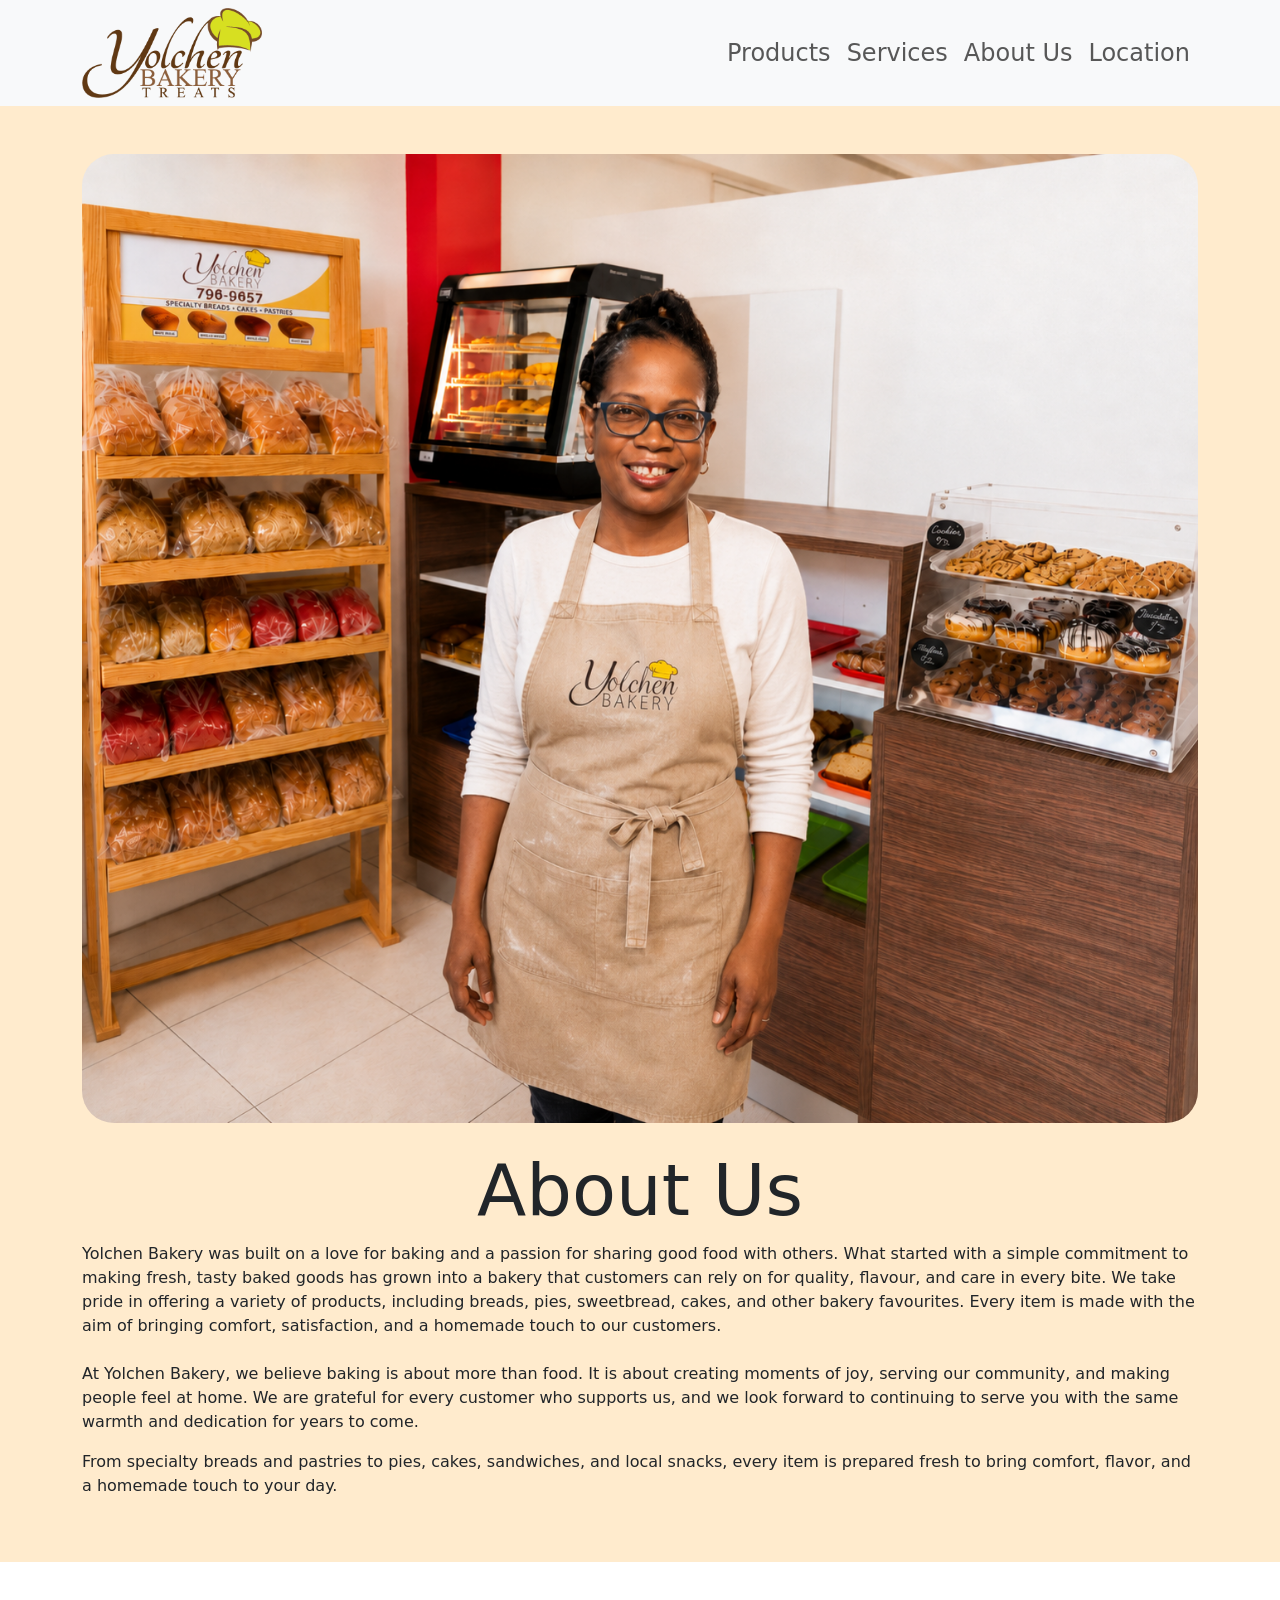
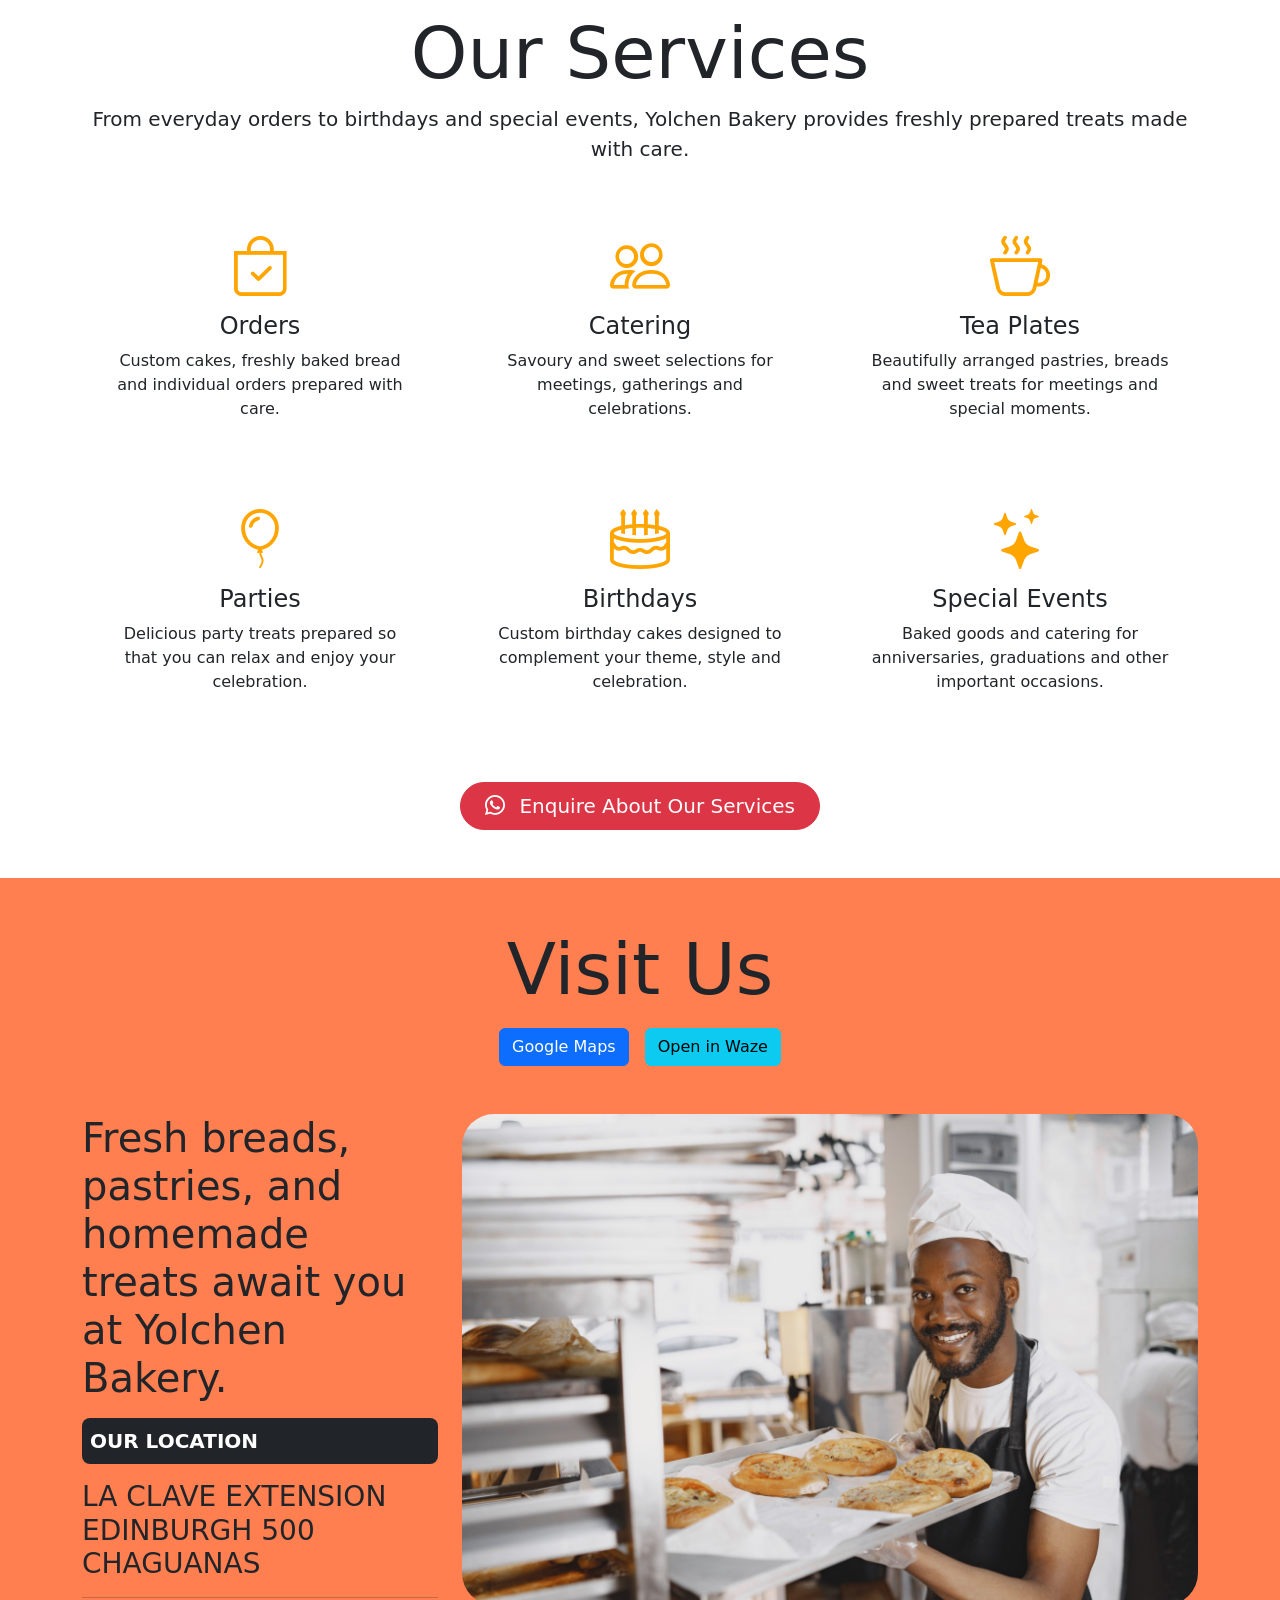
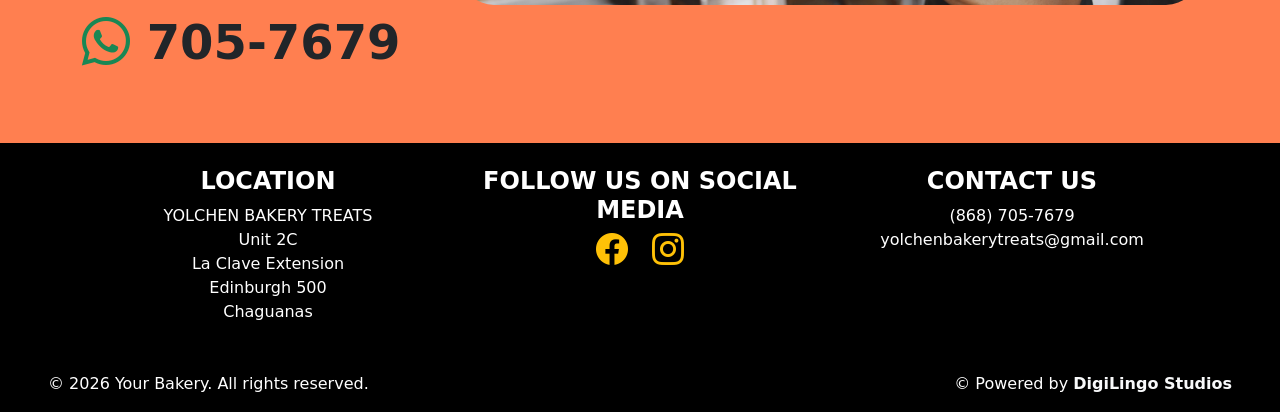
<file: about.html>
<html lang="en">
<head>
    <meta charset="utf-8" />
    <meta name="viewport" content="width=device-width, initial-scale=1" />
    <title>Yolchen</title>
    <link rel="stylesheet" href="style.css" />
    <link
      href="https://cdn.jsdelivr.net/npm/bootstrap@5.3.8/dist/css/bootstrap.min.css"
      rel="stylesheet"
      integrity="sha384-sRIl4kxILFvY47J16cr9ZwB07vP4J8+LH7qKQnuqkuIAvNWLzeN8tE5YBujZqJLB"
      crossorigin="anonymous"
    />
    <link rel="stylesheet" 
    href="https://cdn.jsdelivr.net/npm/bootstrap-icons@1.13.1/font/bootstrap-icons.min.css">
  </head>
<body>
    <section>
    <nav class="navbar navbar-expand-lg bg-body-tertiary">
     
      <div class="container">
        <a class="navbar-brand p-0 m-0" href="index.html#home">

         <img
        src="./assets/yolchenLogo.png"
        alt="Yolchen Bakery Treats"
        class="img-fluid d-block"
        style="max-height: 90px; width: auto;"
      />
    </a>
        <!-- toggle button -->
        <button
          class="navbar-toggler ms-auto"
          type="button"
          data-bs-toggle="collapse"
          data-bs-target="#navbarNavAltMarkup"
          aria-controls="navbarNavAltMarkup"
          aria-expanded="false"
          aria-label="Toggle navigation"
        >
          <span class="navbar-toggler-icon"></span>
        </button>
       
        
    
        <div
          class="collapse navbar-collapse"
          id="navbarNavAltMarkup"
        >
         <div class="navbar-nav ms-auto fs-4">
            <a class="nav-link" href="index.html#products">Products</a>
            <a class="nav-link" href="index.html#services">Services</a>
            <a class="nav-link " aria-current="page" href="#about">About Us</a
            >

            <a class="nav-link" href="#findus">Location</a>
          </div>
          
          
        </div>
     
      </div>

    </nav> </section>



  <section id="aboutpage" class="hero  py-5">
  <div class="container">
    <div class="row d-flex align-items-center g-4">
      <div class=" col-xxl-6 text-center">
        <img src="./assets/Bakery Images/Services/About Main.png" alt="" srcset="" class="rounded-5 " style="height: auto; width: 100%; object-fit: cover;">
           
      </div>
      <div class="col">
      <h2 class="display-2 text-xxl-start text-center ">About Us</h2>

        <p > Yolchen Bakery was built on a love for baking and a passion for sharing good food with others. What started with a simple commitment to making fresh, 
            tasty baked goods has grown into a bakery that customers can rely on for quality, flavour, and care in every bite. 
            We take pride in offering a variety of products, including breads, pies, sweetbread, cakes, and other bakery favourites. Every item is made with the aim of bringing comfort, satisfaction, and a homemade touch to our customers. <br> <br> 
          At Yolchen Bakery, we believe baking is about more than food. It is about creating moments of joy, serving our community, and making people feel at home. We are grateful for every customer who supports us, and we look forward to continuing to serve you with the same warmth and dedication for years to come.        </p>
        <p > From specialty breads and pastries to pies, cakes, sandwiches, and local snacks, every item is prepared fresh to bring comfort, flavor, and a homemade touch to your day.
        </p>
      </div>

    </div>
  </div>
</section>

<section id="servicepage" class="services-section py-5">
  <div class="container">

    <div class="text-center mb-5">
      <h2 class="display-2">Our Services</h2>

      <p class="lead mx-auto services-intro">
        From everyday orders to birthdays and special events,
        Yolchen Bakery provides freshly prepared treats made with care.
      </p>
    </div>

    <div class="row g-4">

      <!-- Orders -->
      <div class="col-md-6 col-lg-4">
        <div class="service-card h-100 text-center p-4">
          <i class="bi bi-bag-check service-icon"></i>

          <h3 class="h4 mt-3">Orders</h3>

          <p>
            Custom cakes, freshly baked bread and individual orders
            prepared with care.
          </p>
        </div>
      </div>

      <!-- Catering -->
      <div class="col-md-6 col-lg-4">
        <div class="service-card h-100 text-center p-4">
          <i class="bi bi-people service-icon"></i>

          <h3 class="h4 mt-3">Catering</h3>

          <p>
            Savoury and sweet selections for meetings, gatherings
            and celebrations.
          </p>
        </div>
      </div>

      <!-- Tea Plates -->
      <div class="col-md-6 col-lg-4">
        <div class="service-card h-100 text-center p-4">
          <i class="bi bi-cup-hot service-icon"></i>

          <h3 class="h4 mt-3">Tea Plates</h3>

          <p>
            Beautifully arranged pastries, breads and sweet treats
            for meetings and special moments.
          </p>
        </div>
      </div>

      <!-- Parties -->
      <div class="col-md-6 col-lg-4">
        <div class="service-card h-100 text-center p-4">
          <i class="bi bi-balloon service-icon"></i>

          <h3 class="h4 mt-3">Parties</h3>

          <p>
            Delicious party treats prepared so that you can relax
            and enjoy your celebration.
          </p>
        </div>
      </div>

      <!-- Birthdays -->
      <div class="col-md-6 col-lg-4">
        <div class="service-card h-100 text-center p-4">
          <i class="bi bi-cake2 service-icon"></i>

          <h3 class="h4 mt-3">Birthdays</h3>

          <p>
            Custom birthday cakes designed to complement your
            theme, style and celebration.
          </p>
        </div>
      </div>

      <!-- Special Events -->
      <div class="col-md-6 col-lg-4">
        <div class="service-card h-100 text-center p-4">
          <i class="bi bi-stars service-icon"></i>

          <h3 class="h4 mt-3">Special Events</h3>

          <p>
            Baked goods and catering for anniversaries, graduations
            and other important occasions.
          </p>
        </div>
      </div>

    </div>

    <div class="text-center mt-5">
      <a
        href="https://wa.me/8687057679"
        target="_blank"
        rel="noopener noreferrer"
        class="btn btn-danger btn-lg rounded-pill px-4"
      >
        <i class="bi bi-whatsapp me-2"></i>
        Enquire About Our Services
      </a>
    </div>

  </div>
</section>

<section id="findus" class="hero1 py-5">
  <div class="container">
    <div class="row">
      <div class="col text-center">
        <h2 class="display-2 mb-3">Visit Us</h2>

        <div class="d-flex justify-content-center gap-3 mb-5">
          <a href="https://www.google.com/maps?q=10.51102012,-61.40290976" class="btn btn-primary" target="_blank">
            Google Maps
          </a>

          <a href="https://ul.waze.com/ul?ll=10.51102012%2C-61.40290976&navigate=yes&zoom=17&utm_campaign=default&utm_source=waze_website&utm_medium=lm_share_location" class="btn btn-info" target="_blank">
            Open in Waze
          </a>
        </div>
      </div>
    </div>

    <div class="row">
      <div class="col-lg-4 text-lg-start text-center mb-4">
        <p class="lead display-6">Fresh breads, pastries, and homemade treats await you at Yolchen Bakery.</p>

        <p class="lead bg-dark text-white p-2 fw-bold rounded-3">OUR LOCATION</p>
        <h3>
          LA CLAVE EXTENSION <br>
          EDINBURGH 500 <br>
          CHAGUANAS <br><hr>
        </h3>

        <a target="_blank" href="https://wa.me/8687057679" rel="noopener noreferrer" class="text-decoration-none text-dark fw-bold display-5">
          <i class="bi bi-whatsapp text-success"></i> 705-7679
        </a>
      </div>

      <div class="col">
        <img
          src="./assets/baker.jpg"
          class="card-img-top rounded-5"
          alt="Breads"
        />
      </div>
    </div>
  </div>
</section>

    

    <section id="footer" class="footerhero">
  <div class="container p-4">
      <footer class=" row d-flex text-center justify-content-between">
        <div class=" col-lg-4 mb-2">
          <h4 class="fw-bold">LOCATION</h4>
          <p>
        YOLCHEN BAKERY TREATS<br>
        Unit 2C<br>
        La Clave Extension<br>
        Edinburgh 500<br>
        Chaguanas</p>
        </div>
        <div class=" col-lg-4 mb-4 ">
          <h4 class="fw-bold">FOLLOW US ON SOCIAL MEDIA</h4>
          <div class="d-flex justify-content-center gap-4 fs-2 ">           
            
            <a href="http://" target="_blank" rel="noopener noreferrer"> <i class=" text-warning bi bi-facebook"></i></a>
            
           <a href="http://" target="_blank" rel="noopener noreferrer">             <i class="text-warning bi bi-instagram"></i></div></a>


        </div>
        <div class=" col-lg-4  ">
          <h4 class="fw-bold ">CONTACT US</h4>
          <p>(868) 705-7679<br>
          yolchenbakerytreats@gmail.com</p>
        </div>
      </footer>        

    
  
  </div>    
  <div class=" footerhero d-flex justify-content-between  w-100 px-5">
        <p>&copy; 2026 Your Bakery. All rights reserved.</p>
                <p>&copy; Powered by 
                    <a href="http://www.digilingostudios.com" target="_blank" class="fw-bold text-decoration-none text-light">
                      DigiLingo Studios
                    </a>
                </p>
</div>
</section>
</body>
</html>
</file>
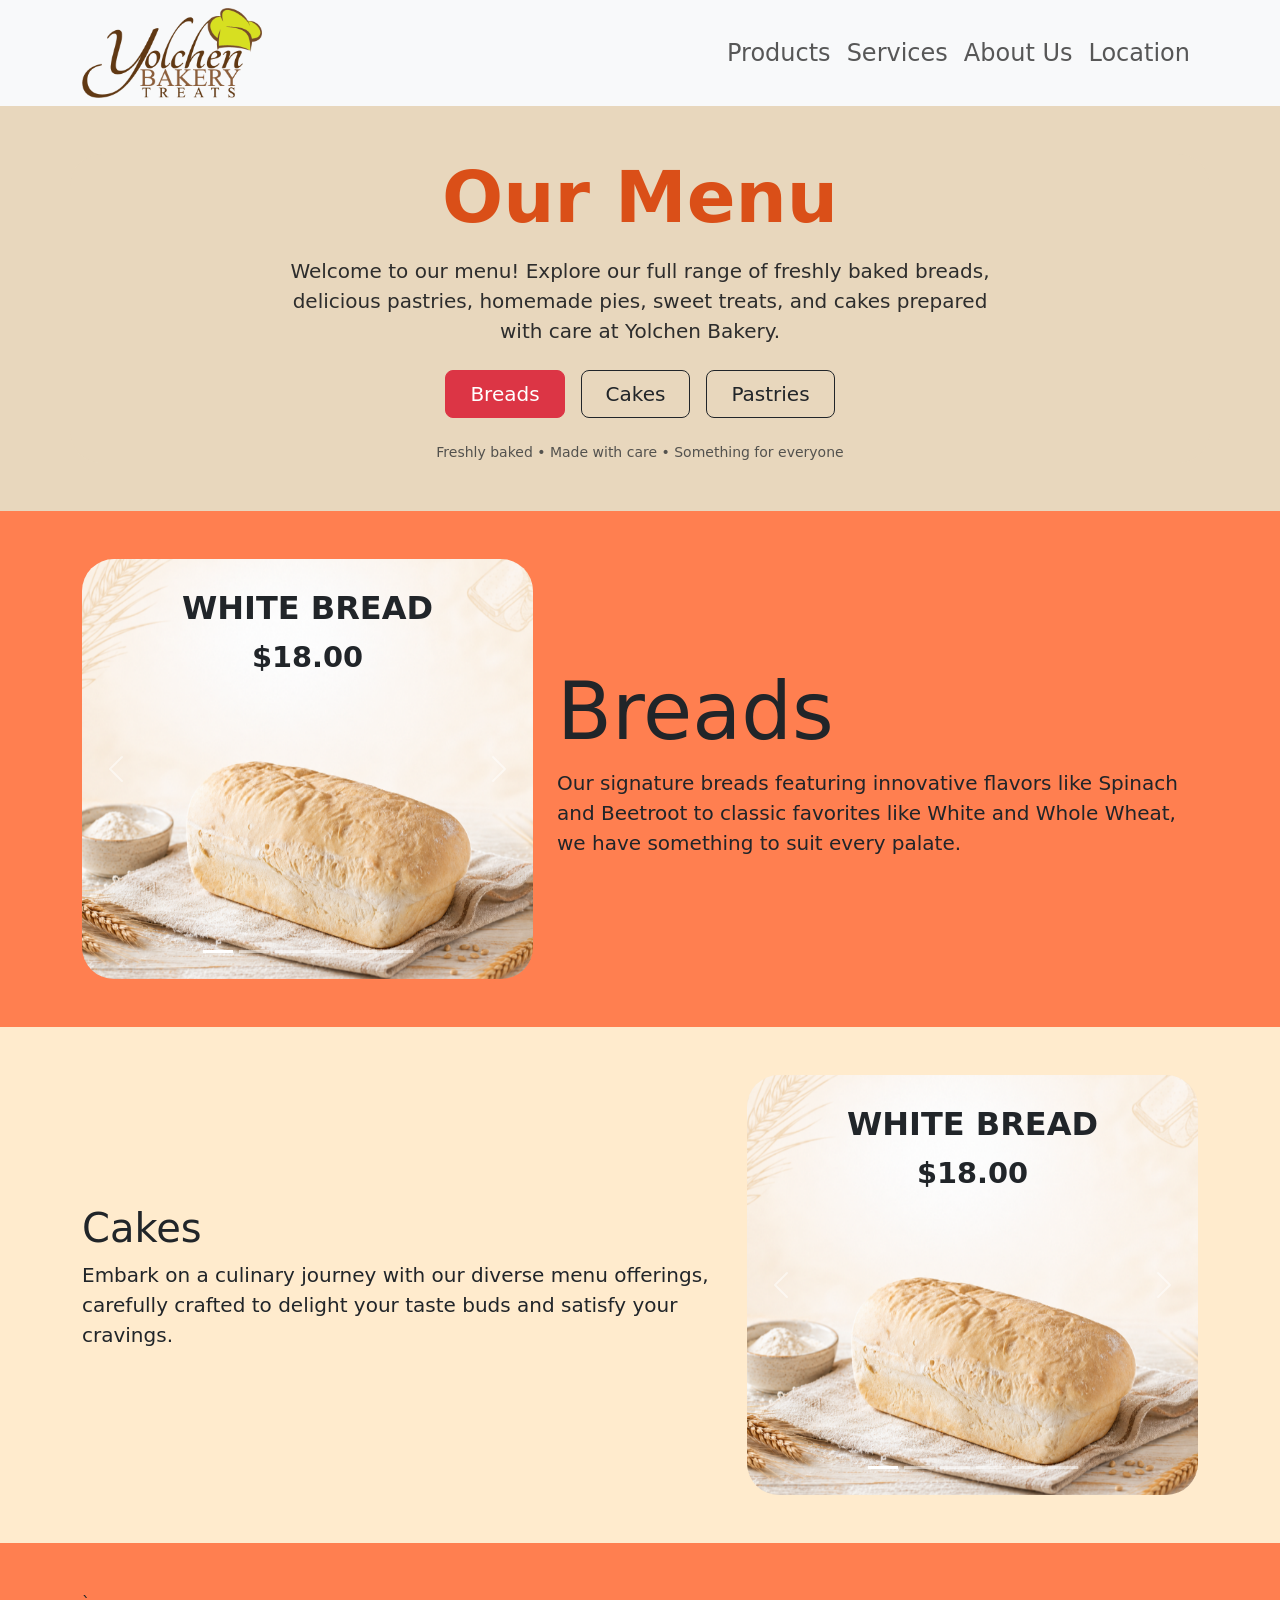
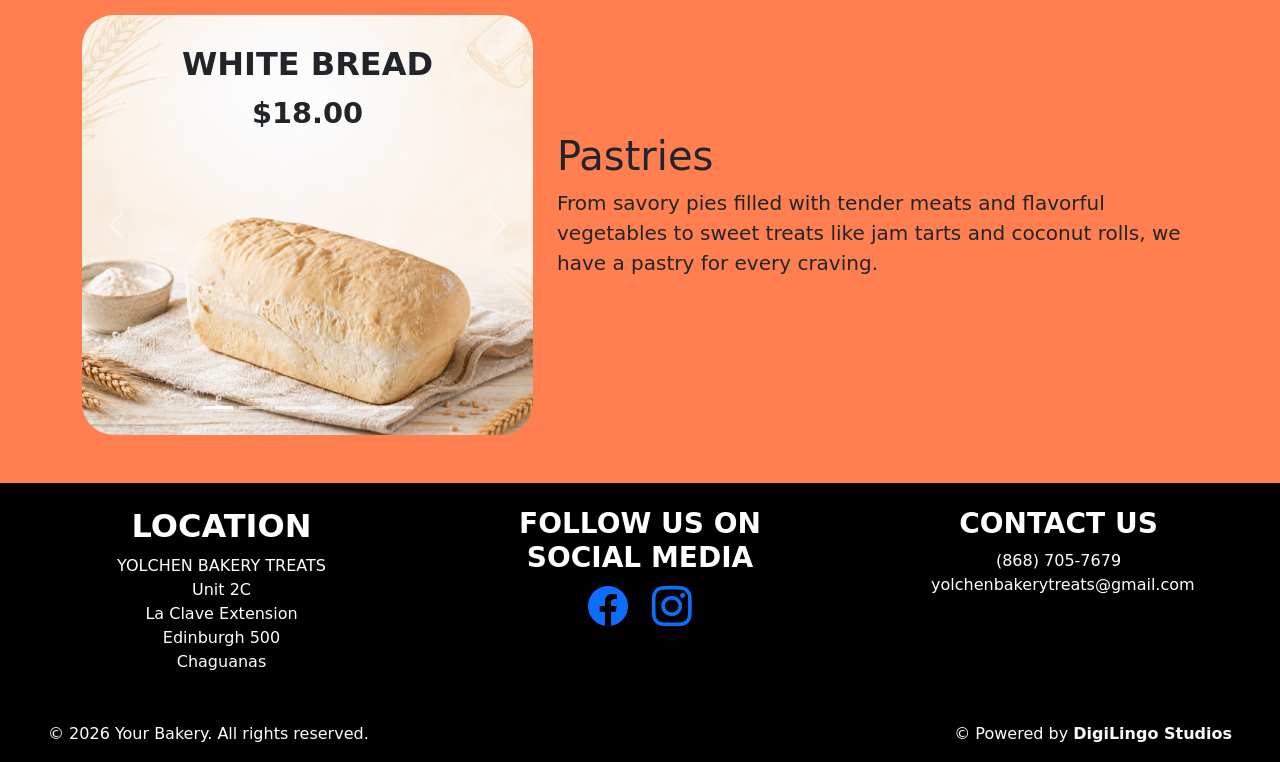
<file: menu.html>
<!doctype html>
<html lang="en">
  <head>
    <meta charset="utf-8" />
    <meta name="viewport" content="width=device-width, initial-scale=1" />
    <title>Bootstrap demo</title>
    <link rel="stylesheet" href="style.css" />
    <link
      href="https://cdn.jsdelivr.net/npm/bootstrap@5.3.8/dist/css/bootstrap.min.css"
      rel="stylesheet"
      integrity="sha384-sRIl4kxILFvY47J16cr9ZwB07vP4J8+LH7qKQnuqkuIAvNWLzeN8tE5YBujZqJLB"
      crossorigin="anonymous"
    />
    <link
      rel="stylesheet"
      href="https://cdn.jsdelivr.net/npm/bootstrap-icons@1.13.1/font/bootstrap-icons.min.css"
    />
  </head>
  <body>
    <!-- Navigaation Section -->
    <section>
      <nav class="navbar navbar-expand-lg bg-body-tertiary">
     
      <div class="container">
        <a class="navbar-brand p-0 m-0" href="index.html#home">

         <img
        src="./assets/yolchenLogo.png"
        alt="Yolchen Bakery Treats"
        class="img-fluid d-block"
        style="max-height: 90px; width: auto;"
      />
    </a>
        <!-- toggle button -->
        <button
          class="navbar-toggler ms-auto"
          type="button"
          data-bs-toggle="collapse"
          data-bs-target="#navbarNavAltMarkup"
          aria-controls="navbarNavAltMarkup"
          aria-expanded="false"
          aria-label="Toggle navigation"
        >
          <span class="navbar-toggler-icon"></span>
        </button>
       
        
    
        <div
          class="collapse navbar-collapse"
          id="navbarNavAltMarkup"
        >
         <div class="navbar-nav ms-auto fs-4">
            <a class="nav-link" href="index.html#products">Products</a>
            <a class="nav-link" href="index.html#services">Services</a>
            <a class="nav-link " aria-current="page" href="#about">About Us</a
            >

            <a class="nav-link" href="#findus">Location</a>
          </div>
          
          
        </div>
     
      </div>

    </nav>
    </section>

    <!-- Hero Section -->
    <!-- <section id="menu" class="hero">
      <div class="container-xxl ">
        <div class="row justify-content-center border border-primary">
          <div class="col-lg-8 ">
            <img
              src="/assets/menu.jpg"
              class="img-fluid w-100 object-fit-cover "
              alt="Our Menu"
            />
          </div>
        </div>
      </div>
      <div class="container">
        <div
          class="row justify-content-center text-center "
        >
          <div class="col  w-100 p-0 g-0 ">
            <h1>Our Menu</h1>
            <p>
              Welcome to our menu! Here you can find all our delicious
              offerings.
            </p>
          </div>
        </div>
      </div>
    </section> -->
<section id="menu-hero" class="py-5 menu-hero">
  <div class="container rounded-5  text-center">
    <div class="row justify-content-center">
      <div class="col-lg-10 col-xl-8">
        <h1 class="display-2 fw-bold mb-3">Our Menu</h1>
        <p class="lead mb-4">
          Welcome to our menu! Explore our full range of freshly baked breads,
          delicious pastries, homemade pies, sweet treats, and cakes prepared
          with care at Yolchen Bakery.
        </p>

        <div class="d-flex flex-wrap justify-content-center gap-3 mb-4">
          <a href="#breads" class="btn btn-danger btn-lg px-4">Breads</a>
          <a href="#cakes" class="btn btn-outline-dark btn-lg px-4">Cakes</a>
          <a href="#pastries" class="btn btn-outline-dark btn-lg px-4">Pastries</a>
        </div>

        <p class="mb-0 small text-muted">
          Freshly baked • Made with care • Something for everyone
        </p>
      </div>
    </div>
  </div>
</section>
    <!-- BREADS -->
    <section id="breads" class="hero1 py-5 ">
      <div class="container">
        <div
          class="row justify-content-center align-items-center text-center text-lg-start "
        >
          <div class="col-lg-5 col-9 mb-3 mt-3 mt-lg-0 mb-lg-0">
           
              <div id="breadCarousel" class="carousel slide" data-bs-ride="carousel">
                <div class="carousel-indicators">
                  <button type="button" data-bs-target="#breadCarousel" data-bs-slide-to="0" class="active" aria-current="true" aria-label="Slide 1"></button>
                  <button type="button" data-bs-target="#breadCarousel" data-bs-slide-to="1" aria-label="Slide 2"></button>
                  <button type="button" data-bs-target="#breadCarousel" data-bs-slide-to="2" aria-label="Slide 3"></button>
                  <button type="button" data-bs-target="#breadCarousel" data-bs-slide-to="3" aria-label="Slide 4"></button>
                  <button type="button" data-bs-target="#breadCarousel" data-bs-slide-to="4" aria-label="Slide 5"></button>
                  <button type="button" data-bs-target="#breadCarousel" data-bs-slide-to="5" aria-label="Slide 6"></button>
                </div>
                <div class="carousel-inner">
              
                  <div class="carousel-item active">
                   
                    <img src="./assets/WhiteBread.png" class="d-block w-100 carousel-img " alt="...">
                        <div class="carousel-caption carousel-text text-dark ">
                      <h5 class="display-5 fw-bold">White Bread</h5>
                      <p>$18.00</p>
                    </div>
                 
                  </div>
                   <div class="carousel-item ">
                    <img src="./assets/WholeWheatBread.png" class="d-block w-100 carousel-img " alt="...">
                    <div class="carousel-caption carousel-text text-dark">
                      <h5 class="display-5 fw-bold">WholeWheat Bread</h5>
                      <p>$18.00</p>
                    </div>
                  </div>
                   <div class="carousel-item ">
                    <img src="./assets/SpinachBread.png" class="d-block w-100 carousel-img " alt="...">
                    <div class="carousel-caption carousel-text text-dark">
                      <h5 class="display-5 fw-bold">Spinach Bread</h5>
                      <p>$18.00</p>
                    </div>
                  </div>
                   <div class="carousel-item ">
                    <img src="./assets/Pumpkin Bread.png" class="d-block w-100 carousel-img " alt="...">
                    <div class="carousel-caption carousel-text text-dark">
                      <h5 class="display-5 fw-bold">Pumpkin Bread</h5>
                      <p>$18.00</p>
                    </div>
                  </div>
                      <div class="carousel-item ">
                    <img src="./assets/MultigrainBread.png" class="d-block w-100 carousel-img " alt="...">
                    <div class="carousel-caption carousel-text text-dark">
                      <h5 class="display-5 fw-bold">Multigrain Bread</h5>
                      <p>$18.00</p>
                    </div>
                  </div>
                   <div class="carousel-item ">
                    <img src="./assets/BeetRootBread.png" class="d-block w-100 carousel-img " alt="...">
                    <div class="carousel-caption carousel-text text-dark">
                      <h5 class="display-5 fw-bold">BeetRoot Bread</h5>
                      <p>$18.00</p>
                    </div>
                  </div>
                 
                </div>
                <button class="carousel-control-prev" type="button" data-bs-target="#breadCarousel" data-bs-slide="prev">
                  <span class="carousel-control-prev-icon" aria-hidden="true"></span>
                  <span class="visually-hidden">Previous</span>
                </button>
                <button class="carousel-control-next" type="button" data-bs-target="#breadCarousel" data-bs-slide="next">
                  <span class="carousel-control-next-icon" aria-hidden="true"></span>
                  <span class="visually-hidden">Next</span>
                </button>
              </div>
          </div>
          <div class="col-lg-7">
            <h1 class="display-1">Breads</h1>
            <p class="lead">
              Our signature breads featuring innovative flavors like Spinach and
              Beetroot to classic favorites like White and Whole Wheat, we have
              something to suit every palate.
            </p>
            </div>
        </div>
      </div>
    </section>

    <!-- Cakes -->
    <section id="cakes" class="hero py-5 ">
      <div class="container">
        <div
          class="row justify-content-center align-items-center  text-center text-lg-start"
        >
          <div class="col-lg-7">
            <h1>Cakes</h1>
            <p class="lead">
              Embark on a culinary journey with our diverse menu offerings,
              carefully crafted to delight your taste buds and satisfy your
              cravings.
            </p>

            
          </div>

          <div class="col-lg-5 col-9 mb-3 mt-3 mt-lg-0 mb-lg-0 order-0 order-lg-1">
         
              <div id="cakeCarousel" class="carousel slide" data-bs-ride="carousel">
                <div class="carousel-indicators">
                  <button type="button" data-bs-target="#cakeCarousel" data-bs-slide-to="0" class="active" aria-current="true" aria-label="Slide 1"></button>
                  <button type="button" data-bs-target="#cakeCarousel" data-bs-slide-to="1" aria-label="Slide 2"></button>
                  <button type="button" data-bs-target="#cakeCarousel" data-bs-slide-to="2" aria-label="Slide 3"></button>
                  <button type="button" data-bs-target="#cakeCarousel" data-bs-slide-to="3" aria-label="Slide 4"></button>
                  <button type="button" data-bs-target="#cakeCarousel" data-bs-slide-to="4" aria-label="Slide 5"></button>
                  <button type="button" data-bs-target="#cakeCarousel" data-bs-slide-to="5" aria-label="Slide 6"></button>
                </div>
                <div class="carousel-inner">
              
                  <div class="carousel-item active">
                       <div class="carousel-caption carousel-text text-dark">
                      <h5 class="display-5 fw-bold">White Bread</h5>
                      <p>$18.00</p>
                    </div>
                    <img src="./assets/WhiteBread.png" class="d-block w-100 carousel-img " alt="...">
                 
                  </div>
                   <div class="carousel-item ">
                    <img src="./assets/WholeWheatBread.png" class="d-block w-100 carousel-img " alt="...">
                    <div class="carousel-caption carousel-text text-dark">
                      <h5 class="display-5 fw-bold">WholeWheat Bread</h5>
                      <p>$18.00</p>
                    </div>
                  </div>
                   <div class="carousel-item ">
                    <img src="./assets/SpinachBread.png" class="d-block w-100 carousel-img " alt="...">
                    <div class="carousel-caption carousel-text text-dark">
                      <h5 class="display-5 fw-bold">Spinach Bread</h5>
                      <p>$18.00</p>
                    </div>
                  </div>
                   <div class="carousel-item ">
                    <img src="./assets/Pumpkin Bread.png" class="d-block w-100 carousel-img " alt="...">
                    <div class="carousel-caption carousel-text text-dark">
                      <h5 class="display-5 fw-bold">Pumpkin Bread</h5>
                      <p>$18.00</p>
                    </div>
                  </div>
                      <div class="carousel-item ">
                    <img src="./assets/MultigrainBread.png" class="d-block w-100 carousel-img " alt="...">
                    <div class="carousel-caption carousel-text text-dark">
                      <h5 class="display-5 fw-bold">Multigrain Bread</h5>
                      <p>$18.00</p>
                    </div>
                  </div>
                   <div class="carousel-item ">
                    <img src="./assets/BeetRootBread.png" class="d-block w-100 carousel-img " alt="...">
                    <div class="carousel-caption carousel-text text-dark">
                      <h5 class="display-5 fw-bold">BeetRoot Bread</h5>
                      <p>$18.00</p>
                    </div>
                  </div>
                 
                </div>
                <button class="carousel-control-prev" type="button" data-bs-target="#cakeCarousel" data-bs-slide="prev">
                  <span class="carousel-control-prev-icon" aria-hidden="true"></span>
                  <span class="visually-hidden">Previous</span>
                </button>
                <button class="carousel-control-next" type="button" data-bs-target="#cakeCarousel" data-bs-slide="next">
                  <span class="carousel-control-next-icon" aria-hidden="true"></span>
                  <span class="visually-hidden">Next</span>
                </button>
              </div>
          </div>
        
        </div>
      </div>
    </section>

    <!-- Pastries -->
    <section id="pastries" class="hero1 py-5 ">
      <div class="container">
        <div
          class="row justify-content-center align-items-center  text-center text-lg-start"
        >
          <div class="col-lg-5 col-9 mb-2 mt-2 mt-lg-0 mb-lg-0">
`            
              <div id="pastrieCarousel" class="carousel slide" data-bs-ride="carousel">
                <div class="carousel-indicators">
                  <button type="button" data-bs-target="#pastrieCarousel" data-bs-slide-to="0" class="active" aria-current="true" aria-label="Slide 1"></button>
                  <button type="button" data-bs-target="#pastrieCarousel" data-bs-slide-to="1" aria-label="Slide 2"></button>
                  <button type="button" data-bs-target="#pastrieCarousel" data-bs-slide-to="2" aria-label="Slide 3"></button>
                  <button type="button" data-bs-target="#pastrieCarousel" data-bs-slide-to="3" aria-label="Slide 4"></button>
                  <button type="button" data-bs-target="#pastrieCarousel" data-bs-slide-to="4" aria-label="Slide 5"></button>
                  <button type="button" data-bs-target="#pastrieCarousel" data-bs-slide-to="5" aria-label="Slide 6"></button>
                </div>
                <div class="carousel-inner">
              
                  <div class="carousel-item active">
                       <div class="carousel-caption carousel-text text-dark">
                      <h5 class="display-5 fw-bold">White Bread</h5>
                      <p>$18.00</p>
                    </div>
                    <img src="./assets/WhiteBread.png" class="d-block w-100 carousel-img " alt="...">
                 
                  </div>
                   <div class="carousel-item ">
                    <img src="./assets/WholeWheatBread.png" class="d-block w-100 carousel-img " alt="...">
                    <div class="carousel-caption carousel-text text-dark">
                      <h5 class="display-5 fw-bold">WholeWheat Bread</h5>
                      <p>$18.00</p>
                    </div>
                  </div>
                   <div class="carousel-item ">
                    <img src="./assets/SpinachBread.png" class="d-block w-100 carousel-img " alt="...">
                    <div class="carousel-caption carousel-text text-dark">
                      <h5 class="display-5 fw-bold">Spinach Bread</h5>
                      <p>$18.00</p>
                    </div>
                  </div>
                   <div class="carousel-item ">
                    <img src="./assets/Pumpkin Bread.png" class="d-block w-100 carousel-img " alt="...">
                    <div class="carousel-caption carousel-text text-dark">
                      <h5 class="display-5 fw-bold">Pumpkin Bread</h5>
                      <p>$18.00</p>
                    </div>
                  </div>
                      <div class="carousel-item ">
                    <img src="./assets/MultigrainBread.png" class="d-block w-100 carousel-img " alt="...">
                    <div class="carousel-caption carousel-text text-dark">
                      <h5 class="display-5 fw-bold">Multigrain Bread</h5>
                      <p>$18.00</p>
                    </div>
                  </div>
                   <div class="carousel-item ">
                    <img src="./assets/BeetRootBread.png" class="d-block w-100 carousel-img " alt="...">
                    <div class="carousel-caption carousel-text text-dark">
                      <h5 class="display-5 fw-bold">BeetRoot Bread</h5>
                      <p>$18.00</p>
                    </div>
                  </div>
                 
                </div>
                <button class="carousel-control-prev" type="button" data-bs-target="#pastrieCarousel" data-bs-slide="prev">
                  <span class="carousel-control-prev-icon" aria-hidden="true"></span>
                  <span class="visually-hidden">Previous</span>
                </button>
                <button class="carousel-control-next" type="button" data-bs-target="#pastrieCarousel" data-bs-slide="next">
                  <span class="carousel-control-next-icon" aria-hidden="true"></span>
                  <span class="visually-hidden">Next</span>
                </button>
              </div>
          </div>
          <div class="col-lg-7">
            <h1>Pastries</h1>
            <p class="lead">
              From savory pies filled with tender meats and flavorful vegetables
              to sweet treats like jam tarts and coconut rolls, we have a pastry
              for every craving.
            </p>
            
          </div>
        </div>
      </div>
    </section>


   




    <section id="footer" class="footerhero">
      <div class="container p-4">
        <footer class="row d-flex text-center justify-content-between">
          <div class="col-lg-3 mb-2">
            <h2 class="fw-bold">LOCATION</h2>
            <p>
              YOLCHEN BAKERY TREATS<br />
              Unit 2C<br />
              La Clave Extension<br />
              Edinburgh 500<br />
              Chaguanas
            </p>
          </div>
          <div class="col-lg-3 mb-4">
            <h3 class="fw-bold">FOLLOW US ON SOCIAL MEDIA</h3>
            <div class="d-flex justify-content-center gap-4">
              <a
                href="http://www.facebook.com"
                target="_blank"
                rel="noopener noreferrer"
                ><i class="display-6 bi bi-facebook"></i
              ></a>

              <a
                href="http://www.instagram.com"
                target="_blank"
                rel="noopener noreferrer"
                ><i class="display-6 bi bi-instagram"></i
              ></a>
            </div>
          </div>
          <div class="col-lg-3">
            <h3 class="fw-bold">CONTACT US</h3>
            <p>
              (868) 705-7679<br />
              yolchenbakerytreats@gmail.com
            </p>
          </div>
        </footer>
      </div>
      <div class="footerhero d-flex justify-content-between w-100 px-5">
        <p>&copy; 2026 Your Bakery. All rights reserved.</p>
        <p>
          &copy; Powered by
          <a
            href="http://www.digilingostudios.com"
            target="_blank"
            class="fw-bold text-decoration-none text-light"
          >
            DigiLingo Studios
          </a>
        </p>
      </div>
    </section>
<!-- Back to top button -->
<button
  type="button"
  class="btn btn-danger btn-floating btn-lg"
  id="btn-back-to-top"
>
   <i class="bi bi-arrow-up"></i>
</button>

 <script>
  // Get the button
let mybutton = document.getElementById("btn-back-to-top");

// When the user scrolls down 20px from the top of the document, show the button
window.onscroll = function () {
  scrollFunction();
};

function scrollFunction() {
  if (
    document.body.scrollTop > 20 || // For older browsers
    document.documentElement.scrollTop > 20 // For modern browsers
  ) {
    mybutton.style.display = "block";
  } else {
    mybutton.style.display = "none";
  }
}

// When the user clicks on the button, scroll to the top of the document
mybutton.addEventListener("click", function () {
  document.body.scrollTop = 0; // For older browsers
  document.documentElement.scrollTop = 0; // For modern browsers
});

 </script>

    <script
      src="https://cdn.jsdelivr.net/npm/bootstrap@5.3.8/dist/js/bootstrap.bundle.min.js"
      integrity="sha384-FKyoEForCGlyvwx9Hj09JcYn3nv7wiPVlz7YYwJrWVcXK/BmnVDxM+D2scQbITxI"
      crossorigin="anonymous"
    ></script>
  </body>
</html>
</file>
<file: style.css>
* {
    padding:0;
    margin:0;
    box-sizing: border-box;
}
#breads,
#cakes,
#pastries,
#products,
#services,
#about,
#findus {
  scroll-margin-top: 100px;
}

.hero{
    background-color: blanchedalmond;
}

.hero1{
    background-color:coral;
}

.footerhero{
    background-color:black;
    color: white;
}

.card{
    background-color: transparent;
}

.cardImageHeight{
    height: 300px;
    object-fit: cover;
}

iframe{
    width: 100%;
    object-fit: contain;
    border: 12px solid black;
    border-radius: 25px;
}

.table-transparent,
.table-transparent th,
.table-transparent td {
  background-color: transparent !important;
   
}

#btn-back-to-top {
  position: fixed;
  bottom: 20px;
  right: 20px;
  display: none;
}

.menu-hero {
  background-color: #e8d7bd;
}

.menu-hero .container {
  background-color: #e8d7bd;
}

.menu-hero h1 {
  color: #da4f18;
}

.menu-hero p {
  color: #2d2d2d;
}

.service-img {
  /* width: 340px;
  height: 140px;
  object-fit: cover;
  flex-shrink: 0; */

  width: 100%; height: auto; object-fit: cover;

}

.service-item h3 {
  margin-bottom: 0.5rem;
}

.service-item p {
  margin-bottom: 0;
}


.custom-table th,
.custom-table td {
border-left: 3px solid black;
  border-right: 3px solid black;
}


.custom-table th:not(:last-child),
.custom-table td:not(:last-child) {
  border-right: 3 solid black !important;

}

.service-icon {
  color: orange;
  font-size: 60px;
}

.custom-table thead th {
  background-color: black;
  color: white;
  border-top: 3px solid black !important;

  border-bottom: 3px solid black !important;
  padding: 8px;
}

.custom-table tbody td {
  background-color: transparent !important;
    border-bottom: 3px solid black !important;

}

.carousel-inner {
  border-radius: 2rem;
}

/* Keep all carousel images the same size */
#carouselExampleCaptions .carousel-item img {
  height: 420px;
  width: 100%;
  object-fit: cover;
  object-position: center;
  
}
.carousel-img {
  height: 420px;
  width: 100%;
  object-fit: cover;
  object-position: center;
}

.carousel-text {
  display: block;
  position: absolute;
  top: 10px;
  bottom: auto;
  left: 10%;
  right: 10%;
  z-index: 10;
}

.carousel-text h5 {
  font-size: 2rem;
  font-weight: 700;
  text-transform: uppercase;
}

.carousel-text p {
  font-size: 1.8rem;
  font-weight: 700;
}

@media (max-width: 768px) {
  .carousel-text {
    top: 5px;
    left: 5%;
    right: 5%;
  }

  .carousel-text h5 {
    font-size: 1.2rem;
  }

  .carousel-text p {
    font-size: 2rem;
    color: rgb(223, 110, 6);
  }
}


@media (max-width: 768px) {
  .carousel-img {
    height: 300px;
  }
}
</file>
